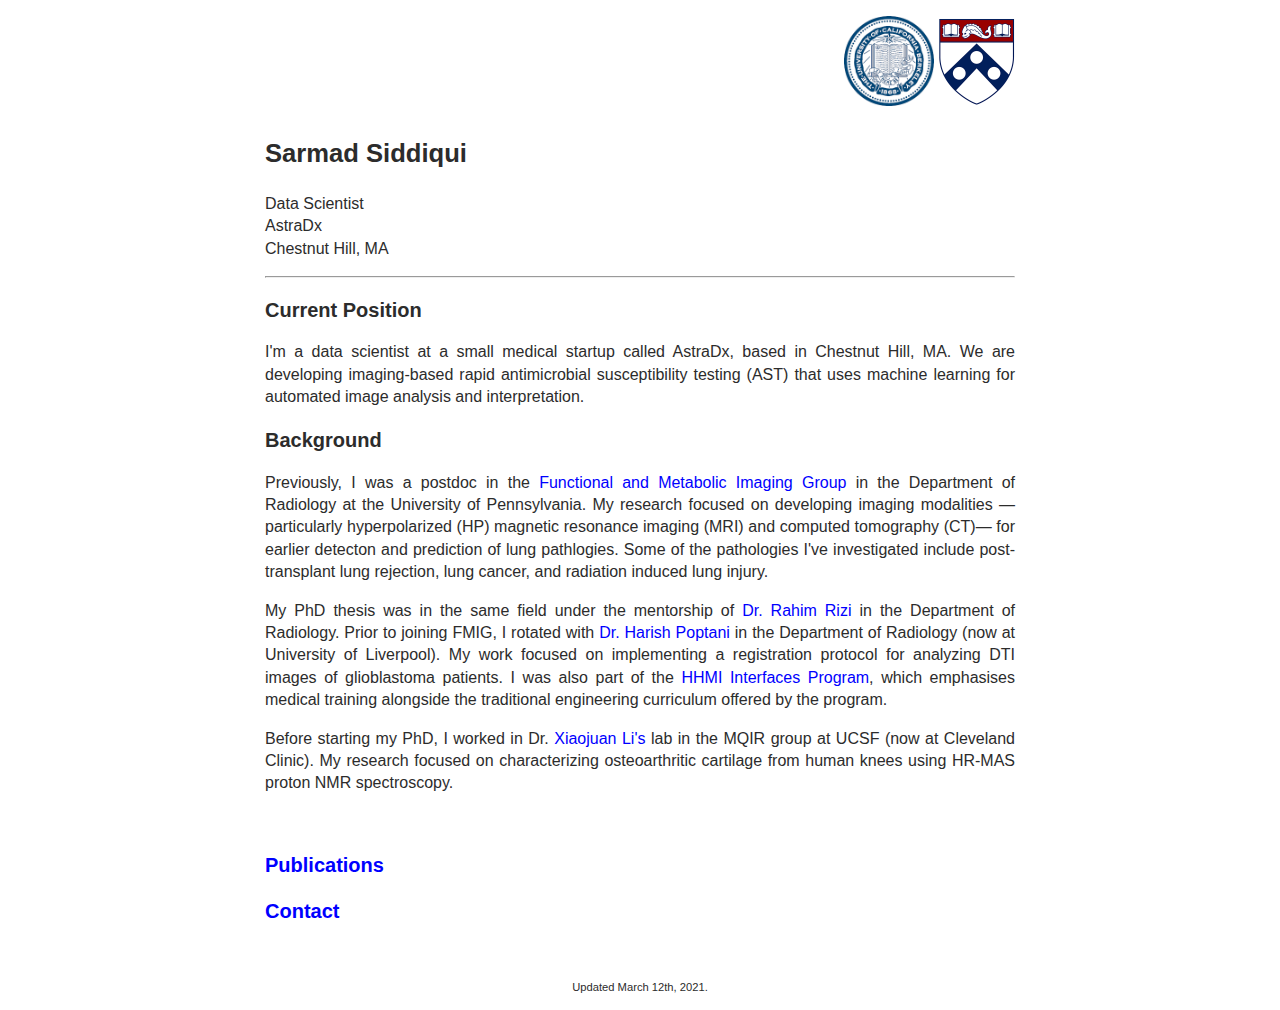
<file: index.html>
<!DOCTYPE html>

<html>
<head>
<meta http-equiv="Content-Type" content="text/html; charset=UTF-8" />
<meta name="viewport" content="width=device-width, initial-scale=1.0" />
<title> Sarmad Siddiqui
</title>

<link rel="stylesheet" type="text/css" href="styles.css" />
</head>

<body>
<div id="all-content">

<div id="header">
<p style="text-align:right"><img src="berkeley.png" height=90px alt="Cal Logo"/>  <img src="penn2.png" height=88px alt="Penn Logo"/></p>
<h1>Sarmad Siddiqui</h1>


<p>Data Scientist
<br/>AstraDx
<br/>Chestnut Hill, MA
</p>
<hr>

</div>

<div id="content">

<h2>Current Position</h2>

<p>
I'm a data scientist at a small medical startup called AstraDx, based in Chestnut Hill, MA. We are developing imaging-based rapid antimicrobial susceptibility testing (AST) that uses machine learning for automated image analysis and interpretation.
</p>


<h2>Background</h2>

<p>
Previously, I was a postdoc in the <a href="https://www.med.upenn.edu/fmig/">Functional and Metabolic Imaging Group</a> in the Department of Radiology at the University of Pennsylvania. My research focused on developing imaging modalities &mdash;particularly hyperpolarized (HP) magnetic resonance imaging (MRI) and computed tomography (CT)&mdash; for earlier detecton and prediction of lung pathlogies. Some of the pathologies I've investigated include post-transplant lung rejection, lung cancer, and radiation induced lung injury.
</p>

<p>
My PhD thesis was in the same field under the mentorship of <a href="http://www.med.upenn.edu/apps/faculty/index.php/g20000343/p13700">Dr. Rahim Rizi</a> in the Department of Radiology. Prior to joining FMIG, I rotated with <a href="https://www.liverpool.ac.uk/translational-medicine/staff/harish-poptani/">Dr. Harish Poptani</a> in the Department of Radiology (now at University of Liverpool). My work focused on implementing a registration protocol for analyzing DTI images of glioblastoma patients. I was also part of the <a href="https://interfaces.seas.upenn.edu/">HHMI Interfaces Program</a>, which emphasises medical training alongside the traditional engineering curriculum offered by the program.
</p>
</p>

<p>
Before starting my PhD, I worked in Dr. <a href="https://www.lerner.ccf.org/bme/li_xiaojuan/">Xiaojuan Li's</a> lab in the MQIR group at UCSF (now at Cleveland Clinic). My research focused on characterizing osteoarthritic cartilage from human knees using HR-MAS proton NMR spectroscopy. </p>



<br/>
<h2><a href="publications.html">Publications </a></h2>

<h2><a href="mailto:sarmad@seas.upenn.edu">Contact</a> </h2>
</div>

<div id="footer">
<p> Updated March 12th, 2021. </p>
</div>

</div>



</body>
</html>
</file>
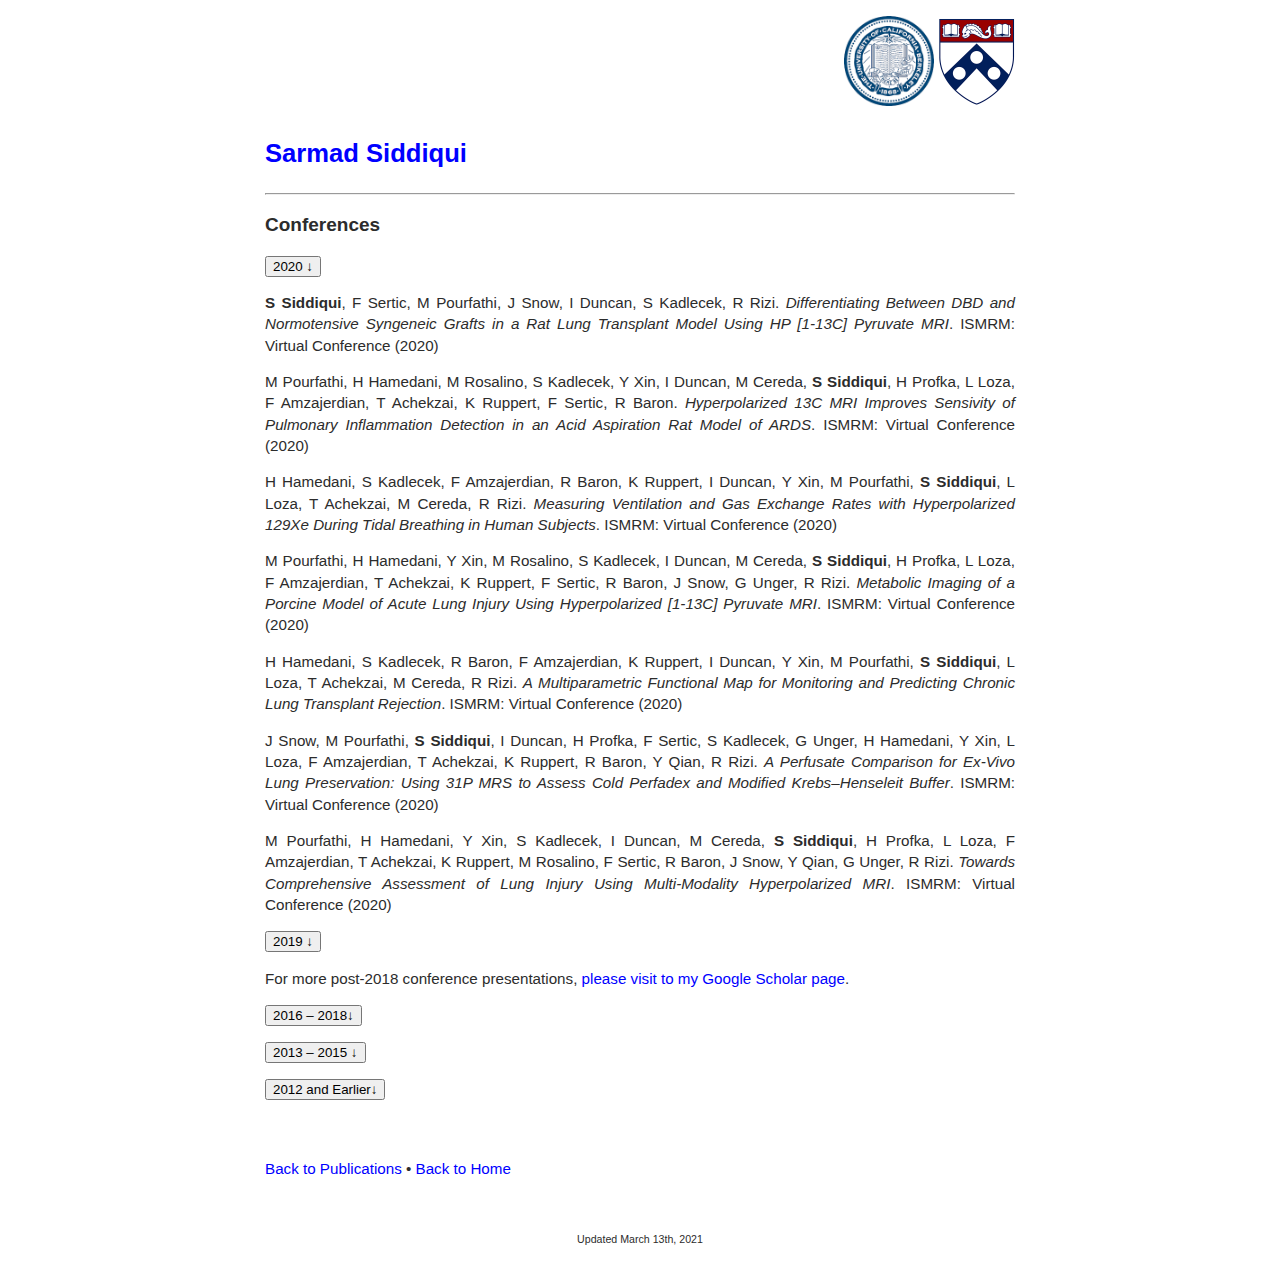
<file: conferences.html>
<!DOCTYPE html>

<html>
<head>
<meta http-equiv="Content-Type" content="text/html; charset=UTF-8" />
<meta name="viewport" content="width=device-width, initial-scale=1.0" />
<title> Sarmad Siddiqui
</title>

<link rel="stylesheet" type="text/css" href="styles.css" />

<script src="https://ajax.googleapis.com/ajax/libs/jquery/2.1.0/jquery.min.js"></script>

</head>

<body>
<div id="all-content">

<div id="header">
<p style="text-align:right"><img src="berkeley.png" height=90px alt="Cal Logo"/>  <img src="penn2.png" height=88px alt="Penn Logo"/></p>
<h1><a href="index.html">Sarmad Siddiqui</a></h1>

<hr>

</div>

<div class="pub">


<h2> Conferences </h2>



<p><button id="t2020">2020 &darr;</button></p>

<script>
$("#t2020").click(function(){
$(".y2020").toggle();
});
</script>

<div class="y2020">
<p>
<span class="aauthor">S Siddiqui</span>, F Sertic, M Pourfathi, J Snow, I Duncan, S Kadlecek, R Rizi. <span class="atitle">Differentiating Between DBD and Normotensive Syngeneic Grafts in a Rat Lung Transplant Model Using HP [1-13C] Pyruvate MRI</span>. ISMRM: Virtual Conference (2020)
</p>

<p>
M Pourfathi, H Hamedani, M Rosalino, S Kadlecek, Y Xin, I Duncan, M Cereda, <span class="aauthor">S Siddiqui</span>, H Profka, L Loza, F Amzajerdian, T Achekzai, K Ruppert, F Sertic, R Baron. <span class="atitle">Hyperpolarized 13C MRI Improves Sensivity of Pulmonary Inflammation Detection in an Acid Aspiration Rat Model of ARDS</span>. ISMRM: Virtual Conference (2020)
</p>

<p>
H Hamedani, S Kadlecek, F Amzajerdian, R Baron, K Ruppert, I Duncan, Y Xin, M Pourfathi, <span class="aauthor">S Siddiqui</span>, L Loza, T Achekzai, M Cereda, R Rizi. <span class="atitle">Measuring Ventilation and Gas Exchange Rates with Hyperpolarized 129Xe During Tidal Breathing in Human Subjects</span>. ISMRM: Virtual Conference (2020)
</p>

<p>
M Pourfathi, H Hamedani, Y Xin, M Rosalino, S Kadlecek, I Duncan, M Cereda, <span class="aauthor">S Siddiqui</span>, H Profka, L Loza, F Amzajerdian, T Achekzai, K Ruppert, F Sertic, R Baron, J Snow, G Unger, R Rizi. <span class="atitle">Metabolic Imaging of a Porcine Model of Acute Lung Injury Using Hyperpolarized [1-13C] Pyruvate MRI</span>. ISMRM: Virtual Conference (2020)
</p>

<p>
H Hamedani, S Kadlecek, R Baron, F Amzajerdian, K Ruppert, I Duncan, Y Xin, M Pourfathi, <span class="aauthor">S Siddiqui</span>, L Loza, T Achekzai, M Cereda, R Rizi. <span class="atitle">A Multiparametric Functional Map for Monitoring and Predicting Chronic Lung Transplant Rejection</span>. ISMRM: Virtual Conference (2020)
</p>

<p>
J Snow, M Pourfathi, <span class="aauthor">S Siddiqui</span>, I Duncan, H Profka, F Sertic, S Kadlecek, G Unger, H Hamedani, Y Xin, L Loza, F Amzajerdian, T Achekzai, K Ruppert, R Baron, Y Qian, R Rizi. <span class="atitle">A Perfusate Comparison for Ex-Vivo Lung Preservation: Using 31P MRS to Assess Cold Perfadex and Modified Krebs–Henseleit Buffer</span>. ISMRM: Virtual Conference (2020)
</p>

<p>
M Pourfathi, H Hamedani, Y Xin, S Kadlecek, I Duncan, M Cereda, <span class="aauthor">S Siddiqui</span>, H Profka, L Loza, F Amzajerdian, T Achekzai, K Ruppert, M Rosalino, F Sertic, R Baron, J Snow, Y Qian, G Unger, R Rizi. <span class="atitle">Towards Comprehensive Assessment of Lung Injury Using Multi-Modality Hyperpolarized MRI</span>. ISMRM: Virtual Conference (2020)
</p>
</div>

<p><button id="t2019">2019 &darr;</button></p>

<script>
$("#t2019").click(function(){
$(".y2019").toggle();
});
</script>

<div class="y2019 hide">

<p>
H Hamedani, F Bermudez, R Baron, S Kadlecek, K Ruppert, I Duncan, Y Xin, <span class="aauthor">S Siddiqui</span>, M Pourfathi, F Amzajerdian, L Loza, T Achekzai, F Sertic, R Rizi. <span class="atitle">Hyperpolarized Gas MR Imaging of Regional Ventilation; Dissimilarities of Single- and Multi-breath Imaging</span>. ISMRM: Montreal, Canada (2019)
</p>

<p>
<span class="aauthor">S Siddiqui</span>, F Sertic, M Pourfathi, S Rostami, Y Xin, I Duncan, S Kadlecek, A Naji, R Rizi. <span class="atitle">Imaging Post-Transplant Allogeneic Rats with Acquired Immune Tolerance Using Hyperpolarized [1-13C] Pyruvate MRI</span>. ISMRM: Montreal, Canada (2019)
</p>

<p>
M Pourfathi, M Cereda, Y Xin, S Kadlecek, H Hamedania, I Duncan, <span class="aauthor">S Siddiqui</span>, H Profka, K Ruppert, L Loza, F Amzajerdian, R Baron, T Achekzai, F Sertic, F Bermudez, R Rizi. <span class="atitle">Investigating the Impact of Hypoxia on Lung Metabolism using Hyperpolarized Carbon-13 MRSI</span>. ISMRM: Montreal, Canada (2019)
</p>

<p>
Y Xin, K Ruppert, M Cereda, F Amzajerdian, H Hamedania, M Pourfathi, <span class="aauthor">S Siddiqui</span>, I Duncan, L Loza, T Achekzai, F Sertic, R Baron, H Profka, S Kadlecek, R Rizi. <span class="atitle">Measuring Regional Gas Transport in Injured Rabbit Lungs Using Hyperpolarized Xenon</span>. ISMRM: Montreal, Canada (2019)
</p>

<p>
K Ruppert, Y Xin, F Amzajerdian, H Hamedani, L Loza, T Achekzai, R Baron, I Duncan, H Profka, <span class="aauthor">S Siddiqui</span>, M Pourfathi, F Sertic, M Cereda, R Rizi. <span class="atitle">Measuring Septal Wall Thickness Using Rapid 1D Hyperpolarized Xenon-129 CSSR Acquisitions</span>. ISMRM: Montreal, Canada (2019)
</p>

<p>
K Ruppert, Y Xin, F Amzajerdian, H Hamedani, L Loza, T Achekzai, R Baron, I Duncan, H Profka, <span class="aauthor">S Siddiqui</span>, M Pourfathi, F Sertic, M Cereda, R Rizi. <span class="atitle">Monitoring of Pulmonary Function in Real-time with 1D Hyperpolarized Xenon-129 MRI</span>. ISMRM: Montreal, Canada (2019)
</p>

<p>
H Hamedani, R Baron, S Kadlecek, K Ruppert, I Duncan, Y Xin, F Bermudez, <span class="aauthor">S Siddiqui</span>, M Pourfathi, F Amzajerdian, L Loza, T Achekzai, F Sertic, R Rizi. <span class="atitle">Multi-breath Wash-in Hyperpolarized 129Xenon MRI in Human Subjects</span>. ISMRM: Montreal, Canada (2019)
</p>

<p>
F Amzajerdian, K Ruppert, Y Xin, H Hamedani, L Loza, T Achekzai, R Baron, I Duncan, H Profka, <span class="aauthor">S Siddiqui</span>, M Pourfathi, F Sertic, M Cereda, R Rizi. <span class="atitle">The Impact of Echo-time on Hyperpolarized Xenon-129 CSSR Measurements</span>. ISMRM: Montreal, Canada (2019)
</p>

</div>


<p> For more post-2018 conference presentations, <a href="https://scholar.google.com/citations?user=r6zr1vgAAAAJ&pagesize=1000&sortby=pubdate#">please visit to my Google Scholar page</a>.
</p> 

<p><button id="t2016">2016 &ndash; 2018&darr;</button></p>

<script>
$("#t2016").click(function(){
$(".y2016").toggle();
});
</script>

<div class="y2016 hide">

<p>
M Pourfathi, L Loza, S Kadlecek, I Duncan, D Lim, S Chatterjee, K Ruppert, <span class="aauthor">S Siddiqui</span>, H Profka, Y Liu, J Kim, H Hamedani, Y Xin, F Amzajerdian, M Cereda, R Baron, M Spencer, T Achekzai, J Conejo-Garcia, and R Rizi. <span class="atitle">Feasibility of Imaging Lung Cancer Using Hyperpolarized MRI Technology</span>. ISMRM: Paris, France (2018)
</p><p>
M Pourfathi, M Cereda, S Chatterjee, Y Xin, S Kadlecek, H Hamedani, I Duncan, <span class="aauthor">S Siddiqui</span>, H Profka, K Ruppert, L Loza, F Amzajerdian, R Baron, M Spencer, T Achekzai, R Rizi. <span class="atitle">Imaging Regional Distribution of Metabolic Activity During Progression of Acute Lung Injury using Hyperpolarized Carbon-13 MRI</span>. ISMRM: Paris, France (2018)
</p><p>
M Pourfathi, S Chatterjee, M Cereda, Y Xin, S Kadlecek, H Hamedani, I Duncan, <span class="aauthor">S Siddiqui</span>, H Profka, K Ruppert, L Loza, F Amzajerdian, R Baron, M Spencer, T Achekzai, R Rizi. <span class="atitle">Pulmonary Metabolism and Inflammation During Mechanical Ventilation: A Hyperpolarized Carbon-13 Study</span>. ISMRM: Paris, France (2018)
</p><p>
<span class="aauthor">S Siddiqui</span>, M Pourfathi, S Kadlecek, H Hamedani, Y Xin, H Profka, R Rizi. <span class="atitle">A Multimodal Imaging Approach to Characterize the Onset of Pulmonary Fibrosis</span>. ISMRM: Paris, France (2018)
</p><p>
<span class="aauthor">S Siddiqui</span>, M Pourfathi, A Habertheuer, Y Xin, H Hamedani, P Vallabhajosyula, A Naji, R Rizi. <span class="atitle">HP [1-13C] Pyruvate-derived metabolic biomarkers are an early predictor of lung rejection in the rat lung transplantation model</span>. ISMRM: Paris, France (2018)
</p><p>
L Loza, M Pourfathi, S Kadlecek, K Ruppert, H Hamedani, <span class="aauthor">S Siddiqui</span>, F Amzajerdian, Y Xin, R Baron, M Spencer, T Achekzai, I Duncan, R Rizi. <span class="atitle">High-Resolution Cardiopulmonary Imaging in Free-Breathing Mice using Hyperpolarized Xenon-129</span>. ISMRM: Paris, France (2018)
</p><p>
S Kadlecek, M Pourfathi, L Loza, I Duncan, K Ruppert, H Hamedani, <span class="aauthor">S Siddiqui</span>, Y Xin, F Amzajerdian, H Profka, R Baron, M Spencer, T Achekzai, S Chatterjee, M Cereda, R Rizi. <span class="atitle">Structural Determination Using 129Xe NMR Line-shape in Chemical Shift Imaging</span>. ISMRM: Paris, France (2018)
</p><p>
S Chatterjee, L Loza, M Pourfathi, <span class="aauthor">S Siddiqui</span>, J Tao, H Profka, I Duncan, H Hamedani, K Ruppert, D Lim, Y Liu, J Conejo-Garcia, M Spencer, T Achekzai, S Kadlecek, R Rizi. <span class="atitle">Integrating Magnetic Resonance Imaging with Live Lung Intravital Microscopy: A Novel Platform to Evaluate the Effect of Radiation on Lung Tumors</span>. ISMRM: Paris, France (2018)
</p><p>
H Hamedani, S Kadlecek, K Ruppert, Y Xin, M Pourfathi, <span class="aauthor">S Siddiqui</span>, F Amzajerdian, L Loza, H Profka, R Baron, T Achekzai, S Chatterjee, M Cereda, R Rizi. <span class="atitle">A Technique for Quantitatively Measuring Gas Uptake in the Lung and its Distribution to the Kidneys Using Hyperpolarized Xenon-129 MR Imaging</span>. ISMRM: Paris, France (2018)
</p><p>
<span class="aauthor">S Siddiqui</span>, H Hamedani, Y Xin, L Loza, F Amzajerdian, M Pourfathi, S Kadlecek, K Ruppert, H Profka, S Chatterjee, I Duncan, R Rizi. <span class="atitle">Using a hybrid multibreath hyperpolarized (HP) 129Xe imaging technique for simultaneous assessment of lung function and structure in a two-hit radiation induced lung injury (RILI) model</span>. ISMRM: Paris, France (2018)
</p><p>
F Amzajerdian, K Ruppert, H Hamedani, Y Xin, I Duncan, H Profka, M Pourfathi, <span class="aauthor">S Siddiqui</span>, L Loza, S Kadlecek, R Rizi. <span class="atitle">Revealing Pulmonary Gas Transport Dynamics using a 3D Radial Hyperpolarized Xenon MRI Acquisition with Variable Flip Angles</span>. ISMRM: Paris, France (2018)
</p><p>
K Ruppert, H Hamedani, F Amzajerdian, L Loza, Y Xin, I Duncan, H Profka, <span class="aauthor">S Siddiqui</span>, M Pourfathi, M Cereda, S Kadlecek, R Rizi. <span class="atitle">Measuring the Impact of PEEP on Pulmonary Gas Transport Using Hyperpolarized Xenon- 129 Dissolved-Phase MRI</span>. ISMRM: Paris, France (2018)
</p><p>
K Ruppert, H Hamedani, F Amzajerdian, L Loza, Y Xin, I Duncan, H Profka, <span class="aauthor">S Siddiqui</span>, M Pourfathi, M Cereda, S Kadlecek, R Rizi. <span class="atitle">Regional Lung Function Quantification by Combining Gas-Phase Saturation with Hyperpolarized Xenon-129 Dissolved-Phase MRI</span>. ISMRM: Paris, France (2018)
</p><p>
K Ruppert, H Hamedani, F Amzajerdian, L Loza, Y Xin, I Duncan, H Profka, <span class="aauthor">S Siddiqui</span>, M Pourfathi, M Cereda, S Kadlecek, R Rizi. <span class="atitle">Investigating Pulmonary Gas Transport Processes with Hyperpolarized Xenon-129 Dissolved-Phase MRI</span>. ISMRM: Paris, France (2018)
</p><p>
K Ruppert, H Hamedani, F Amzajerdian, L Loza, Y Xin, I Duncan, H Profka, <span class="aauthor">S Siddiqui</span>, M Pourfathi, M Cereda, S Kadlecek, R Rizi. <span class="atitle">Assessing the Impact of Acid Aspiration with Hyperpolarized Xenon-129 Dissolved-Phase MRI</span>. ISMRM: Paris, France (2018) 
</p><p>
K Ruppert, H Hamedani, F Amzajerdian, L Loza, Y Xin, I Duncan, H Profka, <span class="aauthor">S Siddiqui</span>, M Pourfathi, M Cereda, S Kadlecek, R Rizi. <span class="atitle">Using Regional Gas-Phase Saturation to Localize Hyperpolarized Xenon-129 Spectroscopy Measurements</span>. ISMRM: Paris, France (2018) 
</p><p>
K Ruppert, H Hamedani, F Amzajerdian, L Loza, Y Xin, I Duncan, H Profka, <span class="aauthor">S Siddiqui</span>, M Pourfathi, M Cereda, S Kadlecek, R Rizi. <span class="atitle">Observing Pulmonary Gas-Transport Dynamics Using Rapid 1D Hyperpolarized Xenon-129 Dissolved-Phase Measurements</span>. ISMRM: Paris, France (2018) 
</p><p>
H Hamedani, K Ruppert, Yi Xin, S Kadlecek, F Amzajerdian, R Baron, I Duncan, L Loza, M Pourfathi, <span class="aauthor">S Siddiqui</span>, H Profka, M Spencer, T Achekzai, M Cereda, R Rizi. <span class="atitle">A Comparison of Hyperpolarized Helium-3 and Xenon-129 MR Fractional Ventilation Imaging</span>. ISMRM: Paris, France (2018) 
</p><p>
H Hamedani, R Baron, <span class="aauthor">S Siddiqui</span>, Yi Xin, M Spencer, F Amzajerdian, S Kadlecek, K Ruppert, M Pourfathi, L Loza, I Duncan, T Achekzai, M Cereda, R Rizi. <span class="atitle">A Study of Lung Function Variability in Chronic Obstructive Pulmonary Disease Using Hybrid Hyperpolarized 3He Imaging</span>. ISMRM: Paris, France (2018) 
</p><p>
J Pilla, G Mizsei, J Zsido, N Butler, Y Saito, G Pilla, A Imai, K Kokamoto, C Gade, M Pourfathi, K Ruppert, S Kadlecek, <span class="aauthor">S Siddiqui</span>, R Rizi, J Gorman, R Gorman, T Gade. <span class="atitle">Myocardial Infarct Border Zone Metabolism Measured by Hyperpolarized 13C-Pyruvate MRI</span>. ISMRM: Paris, France (2018)
</p><p>
M Pourfathi, S Chatterjee, M Cereda, Y Xin, S Kadlecek, H Hamedani, I Duncan, <span class="aauthor">S Siddiqui</span>, H Profka, K Ruppert, L Loza, F Amzajerdian, R Baron, M Spencer, T Achekzai, R Rizi. <span class="atitle">Imaging Pulmonary Metabolism and Inflammation During Mechanical Ventilation Using Hyperpolarized Carbon-13</span>. ATS: San Diego, USA (2018)
</p><p>
L Loza, M Pourfathi, S Kadlecek, H Hamedani, K Ruppert, H Hamedani, <span class="aauthor">S Siddiqui</span>, F Amzajerdian, I Duncan, R Rizi. <span class="atitle">High-Resolution Hyperpolarized Xenon-129 Lung Imaging in Free-Breathing Mice</span>. ATS: San Diego, USA (2018) 
</p><p>
L Loza, M Pourfathi, <span class="aauthor">S Siddiqui</span>, S Chatterjee, S Kadlecek, D Lim, H Hamedani, K Ruppert, F Amzajerdian, Y Xin, I Duncan, R Rizi. <span class="atitle">Carbon-13 Chemical Shift Imaging as a Tool for Assessing Radiation-Induced Lung Injury</span>. ATS: San Diego, USA (2018) 
</p><p>
L Loza, S Kadlecek, M Pourfathi, K Ruppert, H Hamedani, <span class="aauthor">S Siddiqui</span>, Y Xin, F Amzajerdian, I Duncan, R Rizi. <span class="atitle">Use of Dissolved-Phase Xenon-129 Imaging to Measure Gas Uptake and Distribution in the Cardiopulmonary System</span>. ATS: San Diego, USA (2018) 
</p><p>
Y Xin, M Cereda, H Hamedani, M Pourfathi, S Na, <span class="aauthor">S Siddiqui</span>, F Amzajerdian, N Meeder,  I Duncan, L Loza, R Baron, A Roberts, J Ehrich, H Profka, K Ruppert, S Kadlecek, N Tustison, J Gee, B Kavanagh, R Rizi. <span class="atitle">Prone Positioning Decreases Unstable Inflation and Lung Injury Progression After Acid Aspiration</span>. ATS: San Diego, USA (2018)
</p><p>
H Hamedani, Y Xin, L Loza, M Pourfathi, F Amzajerdian, M Cereda, M Pourfathi, <span class="aauthor">S Siddiqui</span>, L Loza, S Chatterjee, I Duncan, R Rizi. <span class="atitle">Whole-body Imaging of Hyperpolarized 129Xe Distribution and Uptake in Rat Model</span>. ATS: San Diego, USA (2018) 
</p><p>
Y Xin, M Cereda, H Hamedani, S Na, M Pourfathi, <span class="aauthor">S Siddiqui</span>, F Amzajerdian, N Meeder,  I Duncan, L Loza, R Baron, A Roberts, J Ehrich, H Profka, K Ruppert, S Kadlecek, R Rizi. <span class="atitle">Assessment of Regional Perfusion in Acute Lung Injury Using Dual-energy CT</span>. ATS: San Diego, USA (2018) 
</p><p>
Y Xin, M Cereda, H Hamedani, F Amzajerdian, <span class="aauthor">S Siddiqui</span>, M Pourfathi, I Duncan, L Loza, S Na, R Baron, A Roberts, J Ehrich, H Profka, K Ruppert, S Kadlecek, R Rizi. <span class="atitle">Quantitative Imaging of Regional Lung Stretch Using Hyperpolarized Xenon MRI</span>. ATS: San Diego, USA (2018) 
</p><p>
<span class="aauthor">S Siddiqui</span>, Y Xin, M Cereda, N Tustison, H Hamedani, S Na, M Pourfathi, S Chatterjee, H Profka, I Ducan, S Kadlecek, R Rizi. <span class="atitle">Assessment of Lung Function and Structure Using a Multi-breath Hyperpolarized (HP) 129Xe Imaging Technique in a Two-hit Radiation Induced Lung Injury (RILI) Model</span>. ATS: San Diego, USA (2018) 
</p><p>
K Ruppert, H Hamedani, F Amzajerdian, Y Xin, I Duncan, H Profka, <span class="aauthor">S Siddiqui</span>, M Pourfathi, S Kadlecek, R Rizi. <span class="atitle">Observing Pulmonary Gas Transport Processes in a Rabbit Model Using Hyperpolarized Xenon-129 MRI</span>. ATS: San Diego, USA (2018) 
</p><p>
K Ruppert, H Hamedani, F Amzajerdian, L Loza, Y Xin, I Duncan, H Profka, <span class="aauthor">S Siddiqui</span>, M Pourfathi, S Kadlecek, R Rizi. <span class="atitle">Assessing Regional Lung Function Through Gas-phase Saturation Prior to Hyperpolarized Xenon-120 Dissolved-phase MRI</span>. ATS: San Diego, USA (2018) 
</p><p>
K Ruppert, H Hamedani, F Amzajerdian, L Loza, Y Xin, I Duncan, H Profka, <span class="aauthor">S Siddiqui</span>, M Pourfathi, S Kadlecek, R Rizi. <span class="atitle">Assessing Regional Lung Function Through Gas-phase Saturation Prior to Hyperpolarized Xenon-120 Dissolved-phase MRI</span>. ATS: San Diego, USA (2018) 
</p><p>
K Ruppert, H Hamedani, F Amzajerdian, L Loza, Y Xin, I Duncan, H Profka, <span class="aauthor">S Siddiqui</span>, M Pourfathi, S Kadlecek, R Rizi. <span class="atitle">Assessing Regional Lung Function Through Gas-phase Saturation Prior to Hyperpolarized Xenon-120 Dissolved-phase MRI</span>. ATS: San Diego, USA (2018) 
</p><p>
H Hamedani, S Kadlecek, K Ruppert, Y Xin, F Amzajerdian, M Cereda, M Pourfathi, <span class="aauthor">S Siddiqui</span>, L Loza, S Chatterjee, I Duncan, R Rizi. <span class="atitle">Whole-body Imaging of Hyperpolarized 129Xe Distribution and Uptake in Rat Model</span>. ATS: San Diego, USA (2018)
</p>

<p>
<span class="aauthor">S Siddiqui</span>, M Pourfathi, A Habertheuer, Y Xin, H Hamedani, H Profka, A Naji, P Vallabhajosyula, R Rizi. <span class="atitle"> Metabolic and Structural Imaging of Syngeneic and Allogeneic Rat Lung Transplantation</span>. ATS: Washington D.C., USA (2016).
</p><p>
M Pourfathi, Y Xin, S Kadlecek, M Cereda, H Profka, H Hamedani, <span class="aauthor">S Siddiqui</span>, I Duncan, N Drachman and R Rizi. <span class="atitle"> Investigating the Effects of Protective and Non­protective Ventilation After Acute Lung Injury Using Hyperpolarized [1­13C] Pyruvate</span>. ATS: Washington D.C., USA (2016).
</p><p>
M Pourfathi, Y Xin, S Kadlecek, M Cereda, H Profka, H Hamedani, I Duncan, <span class="aauthor">S Siddiqui</span>, N Drachman and R Rizi. <span class="atitle"> Combination of Pulmonary Lactate­to­Pyruvate and Compliance to Characterize the Severity and Progression of Acute Lung Injury Using Hyperpolarized [1­13C] Pyruvate MRI</span>. ATS: Washington D.C., USA (2016).
</p><p>
<span class="aauthor">S Siddiqui</span>, M Pourfathi, N Drachman, S Kadlecek, Y Xin, H Profka, R Rizi. <span class="atitle"> CT and Hyperpolarized Carbon­13 MR­based Multimodal Biomaker for Pulmonary Fibrosis in a Bleomycin Induced Lung Injury Model</span>. ATS: Washington D.C., USA (2016).
</p><p>
N Drachman, <span class="aauthor">S Siddiqui</span>, M Pourfathi, S Kadlecek, R Rizi. <span class="atitle"> Assessment of Lung Injury by MR Quantification of the Bicarbonate­to­Pyruvate Ratio in the Heart</span>. ATS: Washington D.C., USA (2016).
</p><p>
Y Xin, M Cereda, H Hamedani, <span class="aauthor">S Siddiqui</span>, M Pourfathi, M Itkin-Ofer, S Turner, N Meeder, S Kadlecek, J Clapp, L Hughes, A Roberts, Q Bey, A Rodriguez, N Drachman, I Duncan, H Profka, N Tustison, J Gee, B Kavanagh, R Rizi. <span class="atitle"> Parametric Response Maps to Measure the Effects of Prone Position in Pigs with Experimental Lung Injury</span>. ATS: Washington D.C., USA (2016).
</p><p>
Y Xin, M Cereda, H Hamedani, <span class="aauthor">S Siddiqui</span>, M Pourfathi, M Itkin-Ofer, S Turner, N Meeder, S Kadlecek, J Clapp, L Hughes, A Roberts, Q Bey, A Rodriguez, I Duncan, N Drachman, H Profka, N Tustison, J Gee, B Kavanagh, R Rizi. <span class="atitle"> Parametric Response Mapping Detects Distribution of Abnormal Lung Inflation in Pneumonia and Acid Aspiration</span>. ATS: Washington D.C., USA (2016).
</p><p>
H Hamedani, S Kadlecek, Y Xin, M Cereda, <span class="aauthor">S Siddiqui</span>, M Pourfathi, N Drachman, M Rossman, R Rizi. <span class="atitle"> A Multi­parametric Hyperpolarized Gas MR Imaging Map for Prediction and Monitoring of Lung Function Deterioration</span>. ATS: Washington D.C., USA (2016).
</p><p>
M Cereda, Y Xin, H Hamedani, G Bellani, S Kadlecek, M Itkin-Ofer, J Clapp, L Guerra, N Meeder, S Turner, L Hughes, I Duncan, M Pourfathi, <span class="aauthor">S Siddiqui</span>, N Drachman, A Roberts, Q Bey, A Rodriguez, N Tustison, J Gee, B Kavanagh, R Rizi. <span class="atitle"> Imaging Prediction of ARDS Outcome</span>. ATS: Washington D.C., USA (2016).
</p><p>
<span class="aauthor">S Siddiqui</span></span>, M Pourfathi, A Habertheuer, Y Xin, H Profka, H Hamedani, S Kadlecek, A Naji, P Vallabhajosyula, R Rizi, 
“Metabolic characterization of rat lung transplantation using HP [1-13C]-pyruvate MRI</span>. ISMRM: Honolulu, USA (2016).
</p><p>
M Pourfathi, Y Xin, M Cereda, S Kadlecek, H Profka, H Hamedani, I Duncan, <span class="aauthor">S Siddiqui</span>, N Drachman, K Ruppert, and R Rizi,
“Probing metabolic alterations in lung injury during protective and non-protective ventilation using hyperpolarized [1-13C] pyruvate</span>. ISMRM: Honolulu, USA (2016).
</p><p>
M Pourfathi, H Hamedani, Y Xin, S Kadlecek, M Cereda, H Profka, I Duncan, N Drachman, <span class="aauthor">S Siddiqui</span>, K Ruppert, J Naji and R Rizi
. <span class="atitle"> Regional Analysis of Hyperpolarized Lactate-to-Pyruvate Ratio Can Improve Sensitivity to Monitor Progression of Acute Pulmonary inflammation</span>. ISMRM: Honolulu, USA (2016).
</p><p>
H Hamedani, M Pourfathi, Y Xin, S Kadlecek, M Cereda, H Profka, I Duncan, <span class="aauthor">S Siddiqui</span>, N Drachman, K Ruppert, R Rizi. <span class="atitle"> A Multi-Variate Regional Study of Acute Lung Injury Using Hyperpolarized [1-13C] Pyruvate</span>. ISMRM: Honolulu, USA (2016).
</p><p>
N Drachman, S Kadlecek, H Hamedani, M Pourfathi, <span class="aauthor">S Siddiqui</span>, Y Xin, H Profka, I Duncan, R Rizi. <span class="atitle"> Assessing Gas Exchange via Co-Administration of Hyperpolarized [1-13C] Pyruvate and 13C-Bicarbonate</span>. ISMRM: Honolulu, USA (2016).
</p><p>
H Hamedani, Y Xin, S Kadlecek, I Duncan, <span class="aauthor">S Siddiqui</span>, M Pourfathi, N Drachman, K Ruppert, J Naji, M Cereda, R Rizi. <span class="atitle"> Multi-parametric Response Map Using Hyperpolarized Gas MR Imaging to Retain Regionality: Making Hyperpolarized Gas Imaging Great Again</span>. ISMRM: Honolulu, USA (2016).

</p>

<p>
<span class="aauthor">S Siddiqui</span>, M Pourfathi, A Habertheuer, Y Xin, H Hamedani, A Naji, R Rizi. <span class="atitle">Multimodal Structural and Metabolic Imaging of Rat Lung Allotransplants</span> 41st Annual Eugene P. Pendergrass Symposium (2016).
</p><p>
M Pourfathi, Y Xin, S Kadlecek, M Cereda, H Profka, <span class="aauthor">S Siddiqui</span>, H Hamedani, N Drachman, R Rizi.<span class="atitle"> Imaging Metabolic Alterations in Acute Lung Injury using Hyperpolarized [1-13C] Pyruvate</span>. 41st Annual Eugene P. Pendergrass Symposium (2016)
</p><p>
M Pourfathi, S Kadlecek, Y Xin,<span class="aauthor"> S Siddiqui</span>, M Cereda, H Profka, H Hamedani, R Rizi. <span class="atitle">In vivo­quantitative assessment of lung injury using Carbon-13 HP-MRI in a two­hit model of acid aspiration and VILI</span>. ATS: San Francisco, USA (2016)
</p><p>
S Kadlecek, Y Xin, H Hamedani, <span class="aauthor">S Siddiqui</span>, M Pourfathi, H Profka, R Rizi. <span class="atitle">Ventilation measurement using CT end­-inspiration/end-­expiration image comparison and a novel registration method</span>. ATS: San Francisco, USA (2016)
</p><p>
H Hamedani, S Kadlecek, Y Xin, M Cereda, H Gatens, J Naji, <span class="aauthor">S Siddiqui</span>, M Pourfathi, M Rossman, R Rizi. <span class="atitle"> Prediction of Future Lung Function Decline from Baseline Hybrid Hyperpolarized 3He MRI in Current Smokers and COPD Patients</span>. ATS: San Francisco, USA (2016)
</p><p><span class="aauthor">S Siddiqui</span>, Y Xin, H Profka, S Kadlecek, R Rizi.<span class="atitle"> Using MicroCT To Quantify The Compliance Of Lungs In A Bleomycin-Induced Pulmonary Fibrosis Rat Model</span>. ATS: San Francisco, USA (2016).
</p><p>
M Cereda, Y Xin, S Kadlecek, J Zeng, A Rodriguez, H Staroba, N Meeder, Q Bey, H Profka, <span class="aauthor">S Siddiqui</span>, M Pourfathi, H Hamedani, R Rizi. <span class="atitle">Transient Receptor Potential Vanilloid Antagonism Alleviates the Propagation of Lung Injury</span>. ATS: San Francisco, USA (2016)
</p><p>
M Pourfathi, Y Xin, S Kadlecek, M Cereda, H Profka,<span class="aauthor"> S Siddiqui</span>, H Hamedani, R Rizi. <span class="atitle">In-vivo Assessment of Lung Injury Using Hyperpolarized Carbon-13 MRI in a Two-hit Model of Acid Aspiration and VILI</span>. ISMRM: Singapore (2016)
</p><p>
M Pourfathi, S Kadlecek, H Profka,<span class="aauthor"> S Siddiqui</span>, H Gatens, R Rizi. <span class="atitle">Towards High Resolution Chemical Shift Imaging of the Lungs using Hyperpolarized Carbon-13</span>. ISMRM: Singapore (2016)
</p><p>
H Hamedani, Y Xin, S Kadlecek, H Gatens, M Cereda, <span class="aauthor">S Siddiqui</span>, M Pourfathi, J Naji, M Ishii, R Rizi. <span class="atitle"> Prediction of Longitudinal FEV1 Decline in Smokers with Hybrid Hyperpolarized 3He MR</span>. ISMRM: Singapore (2016)

</p>

</div>


<p><button id="t2011">2013 &ndash; 2015 &darr;</button></p>

<script>
$("#t2011").click(function(){
$(".y2011").toggle();
});
</script>

<div class="y2011 hide">

<p>
H Shaghaghi, S Kadlecek, M Pourfathi, <span class="aauthor">S Siddiqui</span>, M Cereda, H Hamedani, H Profka, Y Xin, R Rizi. <span class="atitle">Detection of Lung Mitochondrial Dysfunction Using Hyperpolarized [1-13C] Pyruvate Metabolism</span>. ISMRM: Toronto, Canada (2015)
</p><p>
H Shaghaghi, S Kadlecek, M Pourfathi, <span class="aauthor">S Siddiqui</span>, H Profka, H Hamedani, M Cereda, Y Xin, R Rizi. <span class="atitle">Hyperpolarized 1-13C Pyruvate Metabolism of Inflamed Lung via Pulmonary Delivery: A preliminary Study</span>. ISMRM: Toronto, Canada (2015)
</p><p>
H Shaghaghi, Y Xin, <span class="aauthor">S Siddiqui</span>, S Kadlecek, M Pourfathi, H Profka, H Hamedani, M Cereda, Y Xin, R Rizi. <span class="atitle">Hyperpolarized 1-13C Pyruvate Metabolism as a Marker of Inflammation and Progression of Lung Injury</span>. ISMRM: Toronto, Canada (2015)
</p><p>
Y Xin, H Hamedani, M Cereda, <span class="aauthor">S Siddiqui</span>, M Pourfathi, M Cereda, H Profka, H Hamedani, R Rizi. <span class="atitle">Hyperpolarized 1-13C Pyruvate Metabolism of Inflamed Lung via Pulmonary Delivery: A preliminary Study</span>. ISMRM: Toronto, Canada (2015)
</p><p>
H Shaghaghi, M Pourfathi, <span class="aauthor">S Siddiqui</span>, S Kadlecek, H Profka, R Rizi. <span class="atitle">Ascorbate Increases Lung Viability and Energy Charge in Isolated Perfused Lungs</span>. ATS: Denver, USA. ID #67372 (2015)
</p><p>
H Shaghaghi, S Kadlecek, M Pourfathi, <span class="aauthor">S Siddiqui</span>, Y Xin, H Hamedani, H Profka, M Cereda, R Rizi. <span class="atitle">Spectroscopy of Lung Inflammation via Pulmonary Delivery of Hyperpolarized [1-13C] Pyruvate: A Preliminary Study</span>. ATS: Denver, USA. ID# 66657 (2015)
</p><p>
H Shaghaghi, S Kadlecek, <span class="aauthor">S Siddiqui</span>, M Pourfathi, H Profka, H Hamedani, R Rizi. <span class="atitle">Detection of ETC Complex I and IV Activity Using Hyperpolarized [1-13C] Pyruvate and 31P NMR Spectroscopy</span>. ATS: Denver, USA. ID# 67006 (2015)
</p><p>
H Hamedani, S Kadlecek, Y Xin, <span class="aauthor">S Siddiqui</span>, M Pourfathi, M Cereda, M Rossman, R Rizi. <span class="atitle">Measuring Fractional Ventilation Using Hyperpolarized Helium-3 Multi-breath Technique in Human Subjects</span>. ATS: Denver, USA. ID# 68292 (2015)
</p><p>
H Hamedani, S Kadlecek, Y Xin, <span class="aauthor">S Siddiqui</span>, M Pourfathi, M Cereda, M Rossman, R Rizi. <span class="atitle">Quantitative Imaging of Alveolar Recruitment with Hyperpolarized Xenon Diffusion MRI</span>. ATS: Denver, USA. ID# 67588(2015) 
</p><p>
H Hamedani, S Kadlecek, Y Xin, <span class="aauthor">S Siddiqui</span>, M Pourfathi, H Profka, M Cereda, R Rizi. <span class="atitle">The Comparison of Alveolar Oxygen Tension Measurement with Hyperpolarized Xenon-129 and Helium-3</span>. ATS: Denver, USA. ID# 67520 (2015)
</p><p>
S Kadlecek, H Hamedani, Y Xin, <span class="aauthor">S Siddiqui</span>, M Pourfathi, H Profka, M Cereda, R Rizi. <span class="atitle">A Washin-Washout Hyperpolarized Gas MRI Technique to Measure Fractional Ventilation</span>. ATS: Denver, USA. ID# 67456 (2015)
</p><p>
H Shaghaghi, S Kadlecek, <span class="aauthor">S Siddiqui</span>, Y Xin, M Cereda, M Pourfathi, H Hamedani, H Profka, R Rizi. <span class="atitle">Using hyperpolarized 1-13C pyruvate metabolism as marker of inflammation in acute lung injury</span>. ATS: Denver, USA. ID# 66420 (2015)
</p>

<p>
H. Hamedani, S. Kadlecek, M. Ishii, M. Cereda, Y. Xin, H. Shaghaghi, <span class="aauthor">S. Siddiqui</span>, S. Zarrin, M. Rossman, R. Rizi. <span class="atitle">Reproducibility Study Of Hyperpolarized 3He Specific Ventilation In Human.</span> ATS: San Diego, USA. Poster #A2398 (2014) <a href="http://www.atsjournals.org/doi/abs/10.1164/ajrccm-conference.2014.189.1_MeetingAbstracts.A2398">(link)</a>.
</p><p>
H. Hamedani, M. Ishii, S. Kadlecek, Y. Xin, H. Shaghaghi, D. Gopstein, <span class="aauthor">S. Siddiqui</span>,  M. Rossman, R. Rizi. <span class="atitle">Alveolar Oxygen Tension Measurements Using 3He MRI As A Tool In Diagnosis Of Difficult-To-Assess Functional Alterations In Asymptomatic Smokers.</span> ATS: San Diego, USA. Poster #A5420 (2014) <a href="http://www.atsjournals.org/doi/abs/10.1164/ajrccm-conference.2014.189.1_MeetingAbstracts.A5420">(link)</a>.
</p><p>
H. Shaghaghi, S. Kadlecek, M. Pourfathi, <span class="aauthor">S. Siddiqui</span>, H. Profka, R. Rizi. <span class="atitle">Vitamin C As A Potential Prophylactic Against Pulmonary Mitochondrial Dysfunction.</span> ATS: San Diego, USA. Poster #A5769 (2014) <a href="http://www.atsjournals.org/doi/abs/10.1164/ajrccm-conference.2014.189.1_MeetingAbstracts.A5769">(link)</a>.
</p><p>
H. Hamedani, S. Kadlecek, M. Ishii, Y. Xin, H. Shaghaghi, <span class="aauthor">S. Siddiqui</span>, M. Rossman, R. Rizi. <span class="atitle">Discriminating Smokers And Nonsmokers Using Helium-3 Imaging Derived Specfic Ventilation, Alveolar Oxygen Tension And Apparent Diffusion Coefficent Measurement.</span> ATS: San Diego, USA. Poster #A6287 (2014) <a href="http://www.atsjournals.org/doi/abs/10.1164/ajrccm-conference.2014.189.1_MeetingAbstracts.A6287">(link)</a>.
</p><p>
S. Kadlecek, H. Shaghaghi, M. Pourfathi, <span class="aauthor">S. Siddiqui</span>, J. Rajei, H. Profka, R. Rizi. <span class="atitle">Measurements and Modeling of Hyperpolarized 1-13C in the Perfused Lung in Relation to Organ Redox State.</span> ISMRM: Milan, Italy. Poster #2775 (2014)
</p><p>
H. Hamedani, S. Kadlecek, M. Ishii, Y. Xin, H. Shaghaghi, B. Han, <span class="aauthor">S. Siddiqui</span>, S. Zarrin, M. Rossman, R. Rizi. <span class="atitle">Early Detection Of Smoking-Induced Pulmonary Alterations Using Hyperpolarized 3He MRI Derived Alveolar Partial Pressure of Oxygen.</span> ISMRM: Milan, Italy. Poster #2276 (2014)
</p><p>
H. Shaghaghi, S. Kadlecek, M. Pourfathi, <span class="aauthor">S. Siddiqui</span>, H. Profka, R. Rizi. <span class="atitle">A Survey On The Effect Of Antioxidant And Metabolism Modifiers On Lung Metabolism Using Hyperpolarized 13C NMR.</span> ISMRM: Milan, Italy. Poster #2789 (2014)
</p><p>
H. Hamedani, S. Kadlecek, M. Ishii, Y. Xin, H. Shaghaghi, B. Han, <span class="aauthor">S. Siddiqui</span>, M. Rossman, R. Rizi. <span class="atitle">A Preliminary Variability Study Of Hyperpolarized 3He Specific Ventilation In Human.</span> ISMRM: Milan, Italy. Poster #2293 (2014)
</p><p>
H. Hamedani, S. Kadlecek, M. Ishii, Y. Xin, H. Shaghaghi, B. Han, <span class="aauthor">S. Siddiqui</span>, M. Rossman, R. Rizi. <span class="atitle">Assessing the Diagnostic Power of a Hybrid Combination of Hyperpolarized  3 He MRI derived ADC, Specific Ventilation and Alveolar Oxygen Tension in COPDs.</span> ISMRM: Milan, Italy. E-poster #3533 (2014)
</p><p>
<span class="aauthor">S. Siddiqui</span>, M. Pourfathi, H. Hamedani, Y. Xin, H. Shaghaghi, S. Kadlecek, R. Rizi. <span class="atitle">Comparison of Calculated Specific Ventilation using the 'Wash-in' and 'Wash-out' Hyperpolarized  3 He MRI Techniques.</span> ISMRM: Milan, Italy. E-poster #3535 (2014)
</p><p>
H. Shaghaghi, S. Kadlecek, <span class="aauthor">S. Siddiqui</span>, M. Pourfathi, H. Profka, R. Rizi. <span class="atitle">Ascorbic Acid Enhances Pyruvate Dehydrogenate Flux In Isolated Perfused Rat Lungs.</span> ISMRM: Milan, Italy. E-poster #3804 (2014)
</p>

<p> H Shaghaghi, S Kadlecek, H Profka, <span class="aauthor">S Siddiqui</span>, N Kuzma, M Ishii, R Rizi.<span class="atitle"> The effect of hyperpolarized [1-13C] pyruvate concentration on lung metabolism.</span> ATS: Philadelphia, USA. Poster (2013)

<p><span class="aauthor">S Siddiqui</span>, H Shaghaghi, S Kadlecek, H Profka, R Rizi. <span class="atitle">Metabolic spectroscopy and imaging of lung inflammation using hyperpolarized 1-<sup>13</sup>C pyruvate.</span> ISMRM: Salt Lake City, USA. Poster #1932 (2013)
</p>



</div>

<p><button id="t2008">2012 and Earlier&darr;</button></p>

<script>
$("#t2008").click(function(){
$(".y2008").toggle();
});
</script>


<div class="y2008 hide">

<p>
C McMillan, C Brun, <span class="aauthor">S Siddiqui</span>, M Churgin, D Libon, P Yushkevich, H Zhang, A Boller, J Gee, M Grossman. <span class="atitle">The Contribution of White Matter Neuroimaging to Multimodal Diagnosis of Frontotemporal Lobar Degeneration</span>. AAN: New Orleans, LA, USA. Abstract #P03.096 (2012)
<a href="http://www.neurology.org/cgi/content/meeting_abstract/78/1_MeetingAbstracts/P03.096">(link)</a>
</p>

<p>
G. Kazakia, D. Kuo, J. Schooler, <span class="aauthor">S. Siddiqui</span>, G. Bernstein, S. Shanbhag, A. Horvai, S. Majumdar, M. Ries, X. Li. <span class="atitle">Bone And Marrow Demonstrate Changes Localized to Bone Marrow Edema-like Lesions within Osteoarthritic Joints.</span> ORS: Long Beach, CA, USA. Presentation #0212 (2011)
</p>

<p>
K. Shet, <span class="aauthor">S. Siddiqui</span>, J. Kurhanewicz, X. Li. <span class="atitle">Relaxation Parameters of N-acetyl in Healthy and Osteo-Arthritic Cartilage - An High Resolution Magic Angle Spinning (HR-MAS) Study.</span> ISMRM: Stockholm, Sweden. Poster #873 (2010).
</p>
<p>
D. Kuo, J. Schooler, J. Goldenstein, <span class="aauthor">S. Siddiqui</span>, S. Shanbhag, J-B. Pialat, A. Burghardt, S. Majumdar, M. Ries, G. Kazakia, X.Li . <span class="atitle">Multi-Modality Imaging of Bone Marrow Edema-Like Lesions and Associated Cartilage in Osteoarthritic Patients.</span> ISMRM: Stockholm, Sweden. Poster 801 (2010).
</p>
<p>
<span class="aauthor">S. Siddiqui</span>, R. Iman, J. Wooten, J. Kurhanewicz , M. Ries, and X. Li. <span class="atitle">HR-MAS Spectral Analysis of Osteoarthritic Cartilage.</span> ISMRM: Honolulu, USA. Poster #1981 (2009).
</p>
<p>
J. Cheng, E. Saadat, R. Bolbos, B. Jobke, <span class="aauthor">S. Siddiqui</span>, M. Ries, T. Link, X. Li, and S. Majumdar. <span class="atitle">Detection of Proteoglycan Content in Human Osteoarthritic Cartilage Samples with Magnetic Resonance T1rho Imaging.</span> ISMRM: Toronto, Canada. Presentation #326 (2008). 
</p>
</div>

<br/>
<br/> <a href="publications.html">Back to Publications </a> &bull; <a href="index.html">Back to Home</a>

<div id="footer">
<p> Updated March 13th, 2021</p>
</div>

</div>

</div>
</body>
</html>
</file>
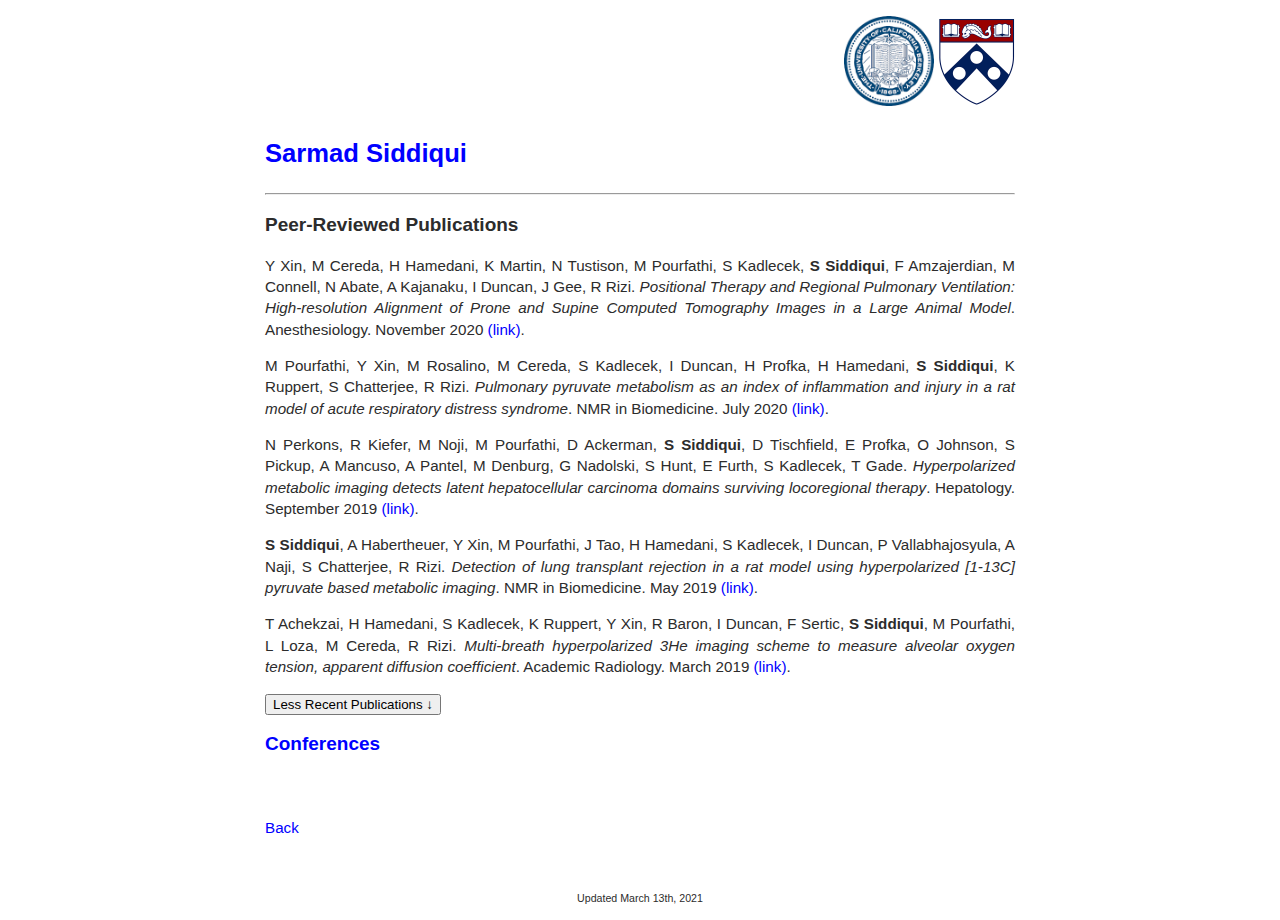
<file: publications.html>
<!DOCTYPE html>

<html>
<head>
<meta http-equiv="Content-Type" content="text/html; charset=UTF-8" />
<meta name="viewport" content="width=device-width, initial-scale=1.0" />
<title> Sarmad Siddiqui
</title>

<link rel="stylesheet" type="text/css" href="styles.css" />

<script src="https://ajax.googleapis.com/ajax/libs/jquery/2.1.0/jquery.min.js"></script>

</head>

<body>
<div id="all-content">

<div id="header">
<p style="text-align:right"><img src="berkeley.png" height=90px alt="Cal Logo"/>  <img src="penn2.png" height=88px alt="Penn Logo"/></p>
<h1><a href="index.html">Sarmad Siddiqui</a></h1>
<hr>

</div>

<div class="pub">

<h2>Peer-Reviewed Publications</h2>

<p>
Y Xin, M Cereda, H Hamedani, K Martin, N Tustison, M Pourfathi, S Kadlecek, <span class="aauthor">S Siddiqui</span>, F Amzajerdian, M Connell, N Abate, A Kajanaku, I Duncan, J Gee, R Rizi. <span class="atitle">Positional Therapy and Regional Pulmonary Ventilation: High-resolution Alignment of Prone and Supine Computed Tomography Images in a Large Animal Model</span>. Anesthesiology. November 2020<a href="https://doi.org/10.1097/ALN.0000000000003509"> (link)</a>.
</p>

<p>
M Pourfathi, Y Xin, M Rosalino, M Cereda, S Kadlecek, I Duncan, H Profka, H Hamedani, <span class="aauthor">S Siddiqui</span>, K Ruppert, S Chatterjee, R Rizi. <span class="atitle">Pulmonary pyruvate metabolism as an index of inflammation and injury in a rat model of acute respiratory distress syndrome</span>. NMR in Biomedicine. July 2020<a href="https://doi.org/10.1002/nbm.4380"> (link)</a>.
</p>

<p>
N Perkons, R Kiefer, M Noji, M Pourfathi, D Ackerman, <span class="aauthor">S Siddiqui</span>, D Tischfield, E Profka, O Johnson, S Pickup, A Mancuso, A Pantel, M Denburg, G Nadolski, S Hunt, E Furth, S Kadlecek, T Gade. <span class="atitle">Hyperpolarized metabolic imaging detects latent hepatocellular carcinoma domains surviving locoregional therapy</span>. Hepatology. September 2019<a href="https://doi.org/10.1002/hep.30970"> (link)</a>.
</p>

<p>
<span class="aauthor">S Siddiqui</span>, A Habertheuer, Y Xin, M Pourfathi, J Tao, H Hamedani, S Kadlecek, I Duncan, P Vallabhajosyula, A Naji, S Chatterjee, R Rizi. <span class="atitle">Detection of lung transplant rejection in a rat model using hyperpolarized [1-13C] pyruvate based metabolic imaging</span>. NMR in Biomedicine. May 2019 <a href="https://onlinelibrary.wiley.com/doi/full/10.1002/nbm.4107"> (link)</a>. 
</p>

<p>
T Achekzai, H Hamedani, S Kadlecek, K Ruppert, Y Xin, R Baron, I Duncan, F Sertic, <span class="aauthor">S Siddiqui</span>, M Pourfathi, L Loza, M Cereda, R Rizi.<span class="atitle"> Multi-breath hyperpolarized 3He imaging scheme to measure alveolar oxygen tension, apparent diffusion coefficient</span>. Academic Radiology. March 2019 <a href="https://www.ncbi.nlm.nih.gov/pubmed/30630659"> (link)</a>.
</p>

<p><button id="allpub">Less Recent Publications &darr;</button></p>

<script>
$("#allpub").click(function(){
$(".allpub").toggle();
});
</script>

<div class="allpub hide">

<p>
K Ruppert, F Amzajerdian, H Hamedani, Y Xin, L Loza, T Achekzai, I Duncan, H Profka, <span class="aauthor">S Siddiqui</span>, M Pourfathi, M Cereda, S Kadlecek, R Rizi.<span class="atitle"> Assessment of Flip Angle – TR Equivalence for Standardized Dissolved-Phase Imaging of the Lung with Hyperpolarized 129Xe MRI</span>. Magnetic Resonance in Medicine. October 2018 <a href="https://www.ncbi.nlm.nih.gov/pubmed/30346083"> (link) </a>
</p>

<p>
R Baron, H Hamedani, H Hamedani, S Kadlecek, I Duncan, Y Xin, <span class="aauthor">S Siddiqui</span>, M Pourfathi, M Cereda, R Rizi.<span class="atitle"> A model for predicting future FEV1 decline in smokers using hyperpolarized 3He Magnetic Resonance Imaging</span>. Academic Radiology. August 2018 <a href="https://www.ncbi.nlm.nih.gov/pubmed/30087068"> (link) </a>
</p>

<p>
K Ruppert, H Hamedani, F Amzajerdian, Y Xin, I Duncan, H Profka, <span class="aauthor">S Siddiqui</span>, M Pourfathi, S Kadlecek, R Rizi.<span class="atitle"> Assessment of Pulmonary Gas Transport in Rabbits Using Hyperpolarized Xenon-129 Magnetic Resonance Imaging</span>. Scientific Reports. May. 2018. <a href="https://www.ncbi.nlm.nih.gov/pmc/articles/PMC6382756/"> (link) </a>
</p>

<p>
K Ruppert, F Amzajerdian, H Hamedani, Y Xin, L Loza, T Achekzai, I Duncan, H Profka, <span class="aauthor">S Siddiqui</span>, M Pourfathi, M Cereda, S Kadlecek, R Rizi.<span class="atitle"> Rapid Assessment of Pulmonary Gas Transport with Hyperpolarized 129Xe MRI Using a 3D Radial Double Golden Means Acquisition with Variable Flip Angles. Magnetic Resonance in Medicine</span>. April 2018. <a href="https://www.ncbi.nlm.nih.gov/pubmed/29682792"> (link) </a>
</p>

<p>
A Habertheuer, L Korutla, S Rostami, <span class="aauthor">S Siddiqui</span>, Y Xin, R Rizi, A Naji, P Zielinski, R Hu, T Ochiya, P Vallabhajosyula. <span class="atitle">Donor Lung Specific Exosome Profiles for Noninvasive Monitoring of Acute Rejection in a Rat Orthotopic Left Lung Transplant Model</span>. The Journal of Heart and Lung Transplantation. April 2018<a href="https://doi.org/10.1016/j.healun.2018.01.495"> (link)</a>.
</p>

<p>M Pourfathi, M Cereda, S Chatterjee, Y Xin, S Kadlecek, I Duncan, H Hamedani, <span class="aauthor">S Siddiqui</span>, H Profka, J Ehrich, S Siddiqui, K Ruppert, R Rizi.<span class="atitle"> Lung Metabolism and Inflammation during Mechanical Ventilation; An Imaging Approach</span>. Scientific Reports. February 2018 <a href="https://doi.org/10.1038/s41598-018-21901-0">(link)</a>
</p>

<p>Y Xin, M Cereda, H Hamedani, M Pourfathi, <span class="aauthor">S Siddiqui</span>, N Meeder, S Kadlecek, I Duncan, H Profka, J Rajaei, N Tustison, J Gee, B Kavanagh, R Rizi, <span class="atitle"> Unstable Inflation Causing Injury: Insight from Prone Position and Paired CT Scans</span>. American Journal of Respiratory and Critical Care Medicine. February 2018 <a href="https://doi.org/10.1164/rccm.201708-1728OC">(link)</a>
</p>


<p>
M Pourfathi, Y Xin, S Kadlecek, M Cereda, H Profka, H Hamedani, <span class="aauthor">S Siddiqui</span>, K Ruppert, N Drachman, J Rajaei, R Rizi. <span class="atitle">In vivo imaging of the progression of acute lung injury using hyperpolarized [1‐13C] pyruvate</span>. Magnetic Resonance in Medicine. January 2017 <a href="http://dx.doi.org/10.1002/mrm.26604"> (link)</a>
</p>

<p>
H Hamedani, S Kadlecek, Y Xin, <span class="aauthor">S Siddiqui</span>, H Gatens, J Naji, M Ishii, M Cereda, M Rossman, R Rizi.<span class="atitle">A hybrid multibreath wash‐in wash‐out lung function quantification scheme in human subjects using hyperpolarized 3He MRI for simultaneous assessment of specific ventilation, alveolar oxygen tension, oxygen uptake, and air trapping</span>. Magnetic Resonance in Medicine. October 2016 <a href="http://dx.doi.org/10.1002/mrm.26401"> (link) </a>
</p>

<p>
<span class="aauthor">S Siddiqui</span>, S Kadlecek, M Pourfathi, Y Xin, W Manneherz, H Hamedani, N Drachman, K Ruppert, J Clapp, R Rizi. <span class="atitle">The use of hyperpolarized carbon-13 magnetic resonance for molecular imaging</span>. Advanced Drug Delivery Reviews. September 2016 <a href="http://dx.doi.org/10.1016/j.addr.2016.08.011"> (link)</a>
</p>

<p>
H Hamedani, J Clapp, S Kadlecek, K Emami, M Ishii, W Gefter, Y Xin, M Cereda, H Shaghaghi, <span class="aauthor">S Siddiqui</span>, M Rossman, R Rizi. <span class="atitle">Regional Fractional Ventilation by Using Multibreath Wash-in <sup>3</sup>He MR Imaging</span>. Radiology. January 2016 <a href="http://dx.doi.org/10.1148/radiol.2015150495"> (link)</a>
</p>

<p>
H Shaghaghi, S Kadlecek, <span class="aauthor">S Siddiqui</span>, M Pourfathi, H Hamedani, J Clapp, H Profka, R Rizi. <span class="atitle">Ascorbic acid prolongs the viability and stability of isolated perfused lungs: A mechanistic study using 31P and hyperpolarized 13C NMR </span>. Free Radical Biology and Medicine. December 2015 <a href="http://dx.doi.org/10.1016%2Fj.freeradbiomed.2015.06.042"> (link) </a>

<p>
J Clapp, H Hamedani, S Kadleck, Y Xin, H Shaghaghi, <span class="aauthor">S Siddiqui</span>, M Rossman, R Rizi. <span class="atitle">Multibreath alveolar oxygen tension imaging</span>. Magnetic Resonance in Medicine. October 2015 <a href="http://dx.doi.org/10.1002%2Fmrm.26001"> (link) </a>

<p>
H Hamedani, H Shaghaghi, S Kadlecek, Y Xin, B Han, <span class="aauthor">S Siddiqui</span>, J Rajaei, M Ishii, M Rossman, R Rizi. <span class="atitle">Vertical gradients in regional alveolar oxygen tension in supine human lung imaged by hyperpolarized 3He MRI.</span> NMR in Biomedicine. November 2014 <a href= "http://onlinelibrary.wiley.com/doi/10.1002/nbm.3227/abstract"> (link)</a>
</p>

<p>
S Kadlecek, H Shaghaghi, <span class="aauthor">S Siddiqui</span>, H Profka, M Pourfathi, R Rizi. <span class="atitle">The effect of exogenous substrate concentrations on true and apparent metabolism of hyperpolarized pyruvate in the isolated perfused lung.</span> NMR in Biomedicine. October 2014 <a href="http://onlinelibrary.wiley.com/doi/10.1002/nbm.3219/abstract"> (link)</a>
</p>

<p>
H Shaghaghi, S Kadlecek, C Deshpande, <span class="aauthor">S Siddiqui</span>, D Martinez, M Pourfathi, H Hamedani, M Ishii, H Profka, R Rizi. <span class="atitle"> Metabolic spectroscopy of inflammation in a bleomycin-induced lung injury model using hyperpolarized 1-<sup>13</sup>C pyruvate.</span> NMR in Biomedicine. May 2014 <a href="http://onlinelibrary.wiley.com/doi/10.1002/nbm.3139/abstract">(link)</a>.
</p>

<p>
<p><span class="aauthor">S Siddiqui</span>, Y Xin, K Emami, J D'Armiento, T Shiomi, H Profka, P Mongkolwisetwara, R Rizi. <span class="atitle">Hyperpolarized <sup>3</sup>He Diffusion MRI and Histology of Secreted Frizzled Related Protein-1 (SFRP1) Deficient Lungs in a Murine Model.</span> Magnetic Resonance Imaging. February 2014 <a href="https://www.sciencedirect.com/science/article/pii/S0730725X14000265">(link)</a>.
</p>

<p>
A Agarwal, S Kumar, J Narang, L Schultz, T Mikkelsen, S Wang, <span class="aauthor">S Siddiqui</span>, H Poptani, R Jain. <span class="atitle">Morphologic MRI features, diffusion tensor imaging and radiation dosimetric analysis to differentiate pseudo-progression from early tumor progression.</span> Journal of Neuro-Oncology. February 2013 <a href=http://link.springer.com/article/10.1007/s11060-013-1070-1/fulltext.html>(link)</a>.
</p>

<p>
GJ Kazakia, D Kuo, J Schooler, <span class="aauthor">S Siddiqui</span>, S Shanbhag, G Bernstein, A Horvai, S Majumdar, M Ries, X Li. <span class="atitle">Bone and cartilage demonstrate changes localized to bone marrow edema-like lesions within osteoarthritic knees.</span> Osteoarthritis and Cartilage. September 2012 <a href=https://www.sciencedirect.com/science/article/pii/S1063458412009703>(link)</a>.
<p>
C McMillan, C Brun, <span class="aauthor">S Siddiqui</span>, M Churgin, D Libon, P Yushkevich, H Zhang, A Boller, J Gee, M Grossman.<span class="atitle">The Contribution of White Matter Neuroimaging to Multimodal Diagnosis of Frontotemporal Lobar Degeneration.</span> Neurology. April 2012 <a href="http://www.neurology.org/cgi/content/meeting_abstract/78/1_MeetingAbstracts/P03.096?sid=66e744b4-cf8f-4323-8c36-c6b13a4cdb93">(link)</a>.
</p>

<p>
E Jones, D Miller, H Wahnishe, J Schooler, <span class="aauthor">S Siddiqui</span>, X Li. <span class="atitle">Characterization of Human Osteoarthritic Cartilage Using Optical and Magnetic Resonance Imaging.</span> Molecular Imaging and Biology. February 2012 <a href="http://www.ncbi.nlm.nih.gov/pubmed/21384207">(link)</a>.
</p>

<p>
K Shet, <span class="aauthor">S Siddiqui (co-first author)</span>, H Yoshihara, J Kurhanewicz, M Ries, X Li. <span class="atitle">High-resolution magic angle spinning NMR spectroscopy of human osteoarthritic cartilage.</span> NMR Biomed. August 2011 <a href="http://www.ncbi.nlm.nih.gov/pubmed/21850648">(link)</a>.
</p>

</div>

<h2><a href="conferences.html">Conferences</a></h2>


<br/>
<br/> <a href="index.html">Back </a>

<div id="footer">
<p> Updated March 13th, 2021</p>
</div>

</div>

</div>
</body>
</html>
</file>
<file: styles.css>
body{
font-size:16px;
line-height: 1.4em;
font-family: verdana, sans-serif;
color:#2C2C2C;
}

a:link{
color:blue;
text-decoration:none;
}

a:visited{
color:blue;
text-decoration:none;
}

a:hover{
color:red;
text-decoration:none;
}

div{
	max-width:750px;
	margin-left: auto;
	margin-right: auto; 
}

div#all-content {
/*margin-left: auto;
margin-right: auto; */
padding-left: 10px;
padding-right: 10px;
}

div#header h1{
font-size: 1.6em
}

div#content{
text-align: justify;
clear: both;}

div#footer {
margin-top: 50px;
text-align: center;
font-size: .7em;
}

div.pub{
font-size: .95em;
line-height: 1.4em;
text-align: justify;
}

h1{
font-size: 1.5em;
font-weight:bold;
line-height:1.8em;
}

h2{
font-size:1.25em;
font-weight:bold;
line-height:1.5em;
}

h3{
font-size:1.1em;
font-weight:bold;
line-height:1.5em;
}


.atitle { font-style: italic;}
.aauthor {font-weight: bold;}
.hide {display:none;}
</file>
